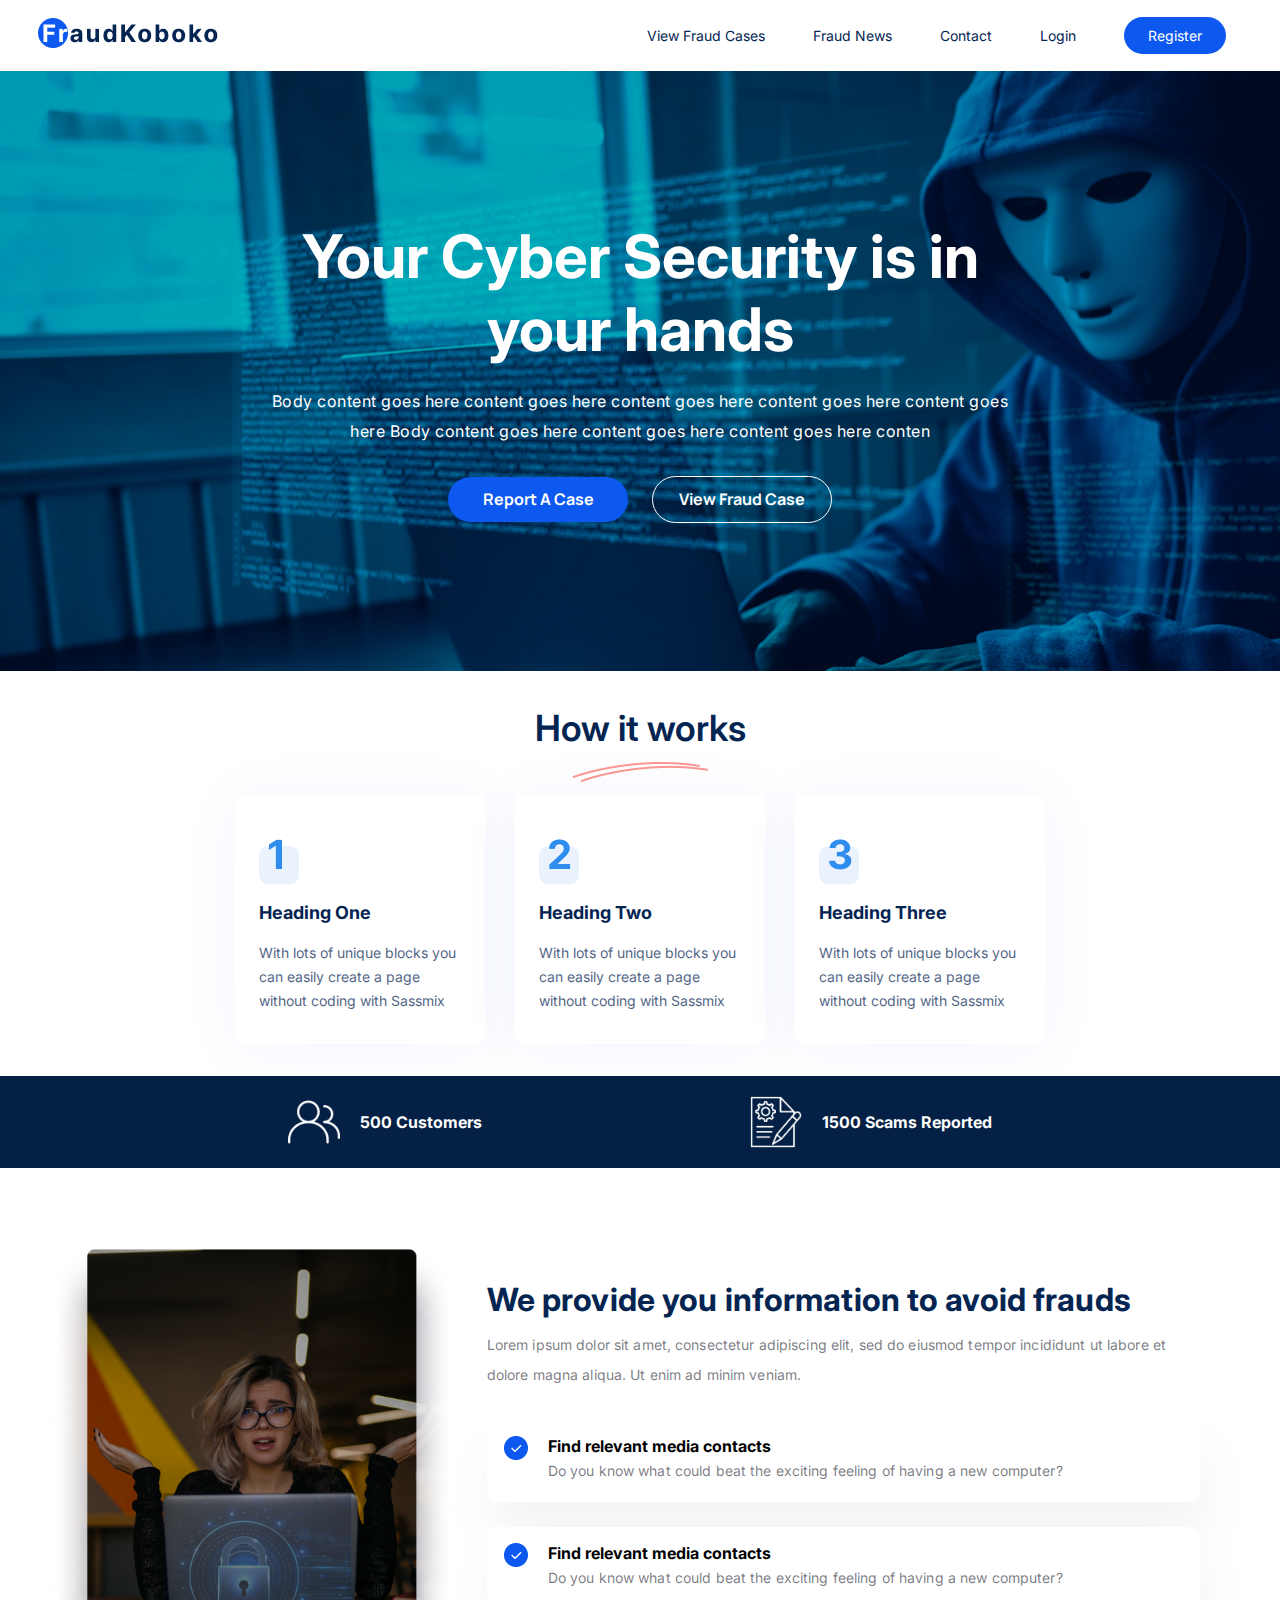
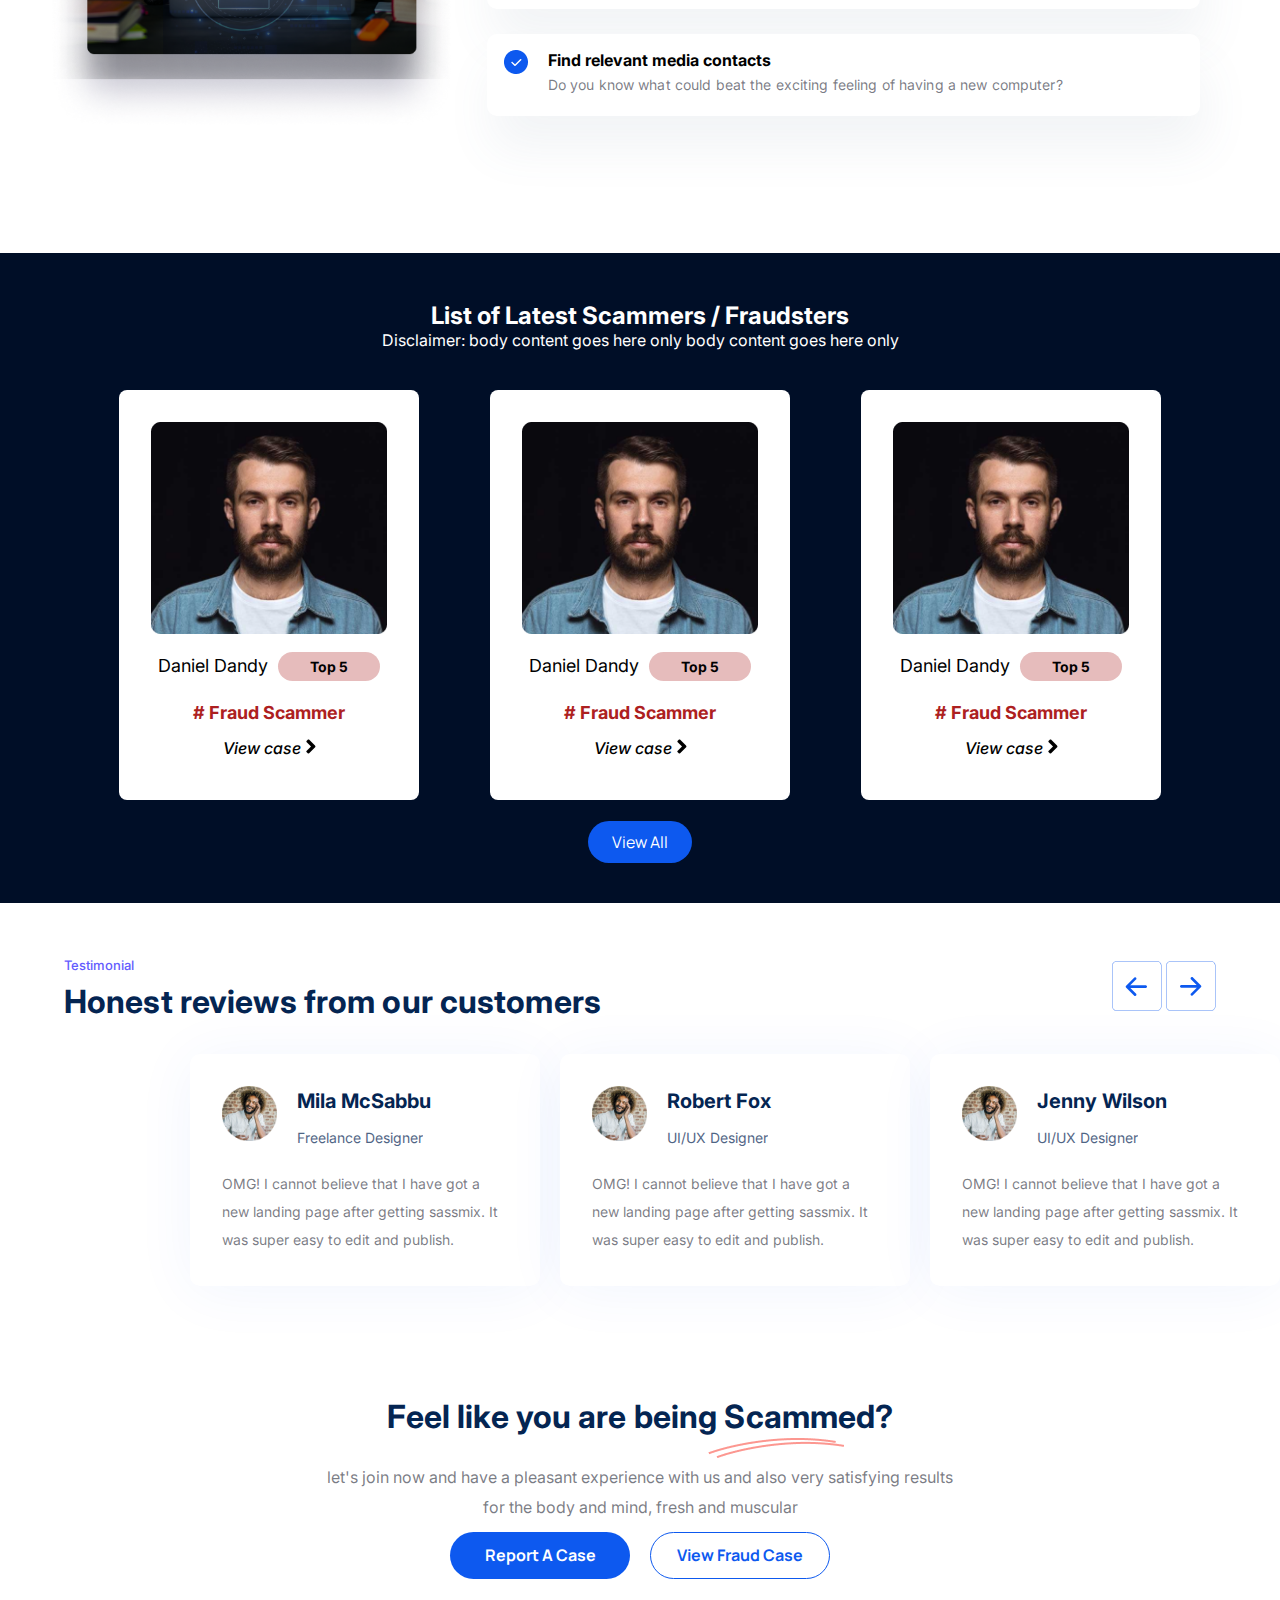
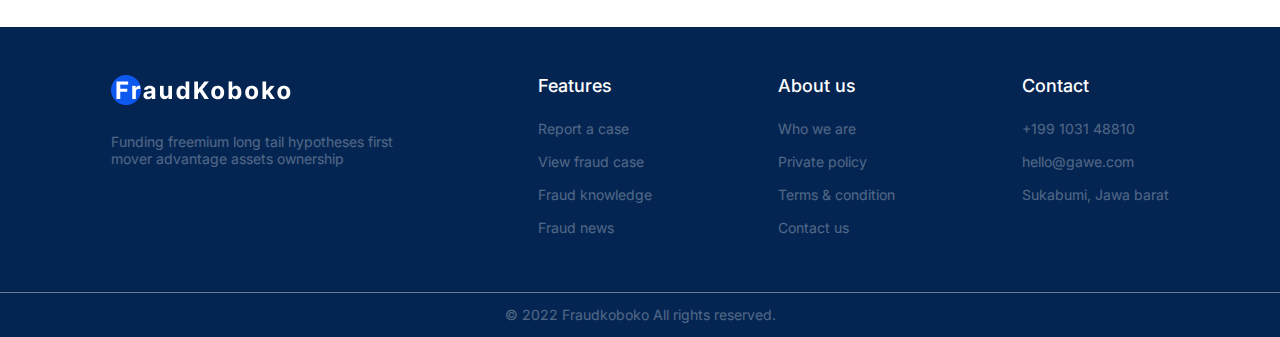
<file: index.html>
<!DOCTYPE html>
<html lang="en">
  <head>
    <meta charset="UTF-8" />
    <meta http-equiv="X-UA-Compatible" content="IE=edge" />
    <meta name="viewport" content="width=device-width, initial-scale=1.0" />
    <link rel="stylesheet" href="styles.css" />
    <title>Landing Page</title>
  </head>
  <body>

    <!-- Back to top button -->
    <button onclick="topFunction()" id="button" title="Go to top">Top</button>

    <!-- Nav Section -->
    <nav class="navbar">
      <div class="navs">
        <div class="brand-title">
          <a href="#logo">
            <img src="images/Logo (1).png" alt="logo" />
          </a>
        </div>
        <a href="#" class="toggle-button">
          <span class="bar"></span>
          <span class="bar"></span>
          <span class="bar"></span>
        </a>
        <div class="navbar-links">
          <ul class="nav-list" id="myTopnav">
            <li class="nav-list-item">
              <a class="nav-links" href="#nav-links">view fraud cases</a>
            </li>
            <li class="nav-list-item">
              <a class="nav-links" href="#nav-links">fraud news</a>
            </li>
            <li class="nav-list-item">
              <a class="nav-links" href="#nav-links">contact</a>
            </li>
            <li class="nav-list-item">
              <a class="nav-links" href="login.html">login</a>
            </li>
            <li class="nav-list-item active">
              <a class="nav-links" href="register.html">register</a>
            </li>
          </ul>
        </div>
      </div>
    </nav>

    <!-- Section Banner -->
    <section class="banner">
      <div class="banner-inner">
        <h2 class="banner-title">Your Cyber Security is in your hands</h2>
        <p class="banner-desc">
          Body content goes here content goes here content goes here content
          goes here content goes here Body content goes here content goes here
          content goes here conten
        </p>
        <div class="banner-buttons">
          <button class="banner-btn bg">report a case</button>
          <button class="banner-btn outline">view fraud case</button>
        </div>
      </div>
    </section>

    <!-- How it works -->
    <section class="how-it-works">
     <div class="how-works-header">
      <h2>How it works</h2>
      <img src="images/Group 19570.png" alt="feather" />
     </div>
      <div class="how-it-works-inner">
        
        <div class="work-box">
          <img src="images/Add.png" alt="one" />
          <h4>heading one</h4>
          <p>
            With lots of unique blocks you can easily create a page without
            coding with Sassmix
          </p>
        </div>
        <div class="work-box">
          <img src="images/Add (1).png" alt="one" />
          <h4>heading two</h4>
          <p>
            With lots of unique blocks you can easily create a page without
            coding with Sassmix
          </p>
        </div>
        <div class="work-box">
          <img src="images/Add (2).png" alt="one" />
          <h4>heading three</h4>
          <p>
            With lots of unique blocks you can easily create a page without
            coding with Sassmix
          </p>
        </div>
      </div>
    </section>

    <!-- Report Section -->
    <section class="report">
      <div class="report-inner">
        <div class="reports">
          <img src="images/funfacts-icon7.png" alt="report" />
          <h4>500 Customers</h4>
        </div>
        <div class="reports">
          <img src="images/funfacts-icon5.png" alt="report" />
          <h4>1500 Scams Reported</h4>
        </div>
      </div>
    </section>

    <!-- Imformation section -->
    <section class="information">
      <div class="information-inner">
        <div class="info-image">
          <img src="images/Img 2.png" alt="info-image" />
        </div>
        <div class="info-content">
          <h2>We provide you information to avoid frauds</h2>
          <p>
            Lorem ipsum dolor sit amet, consectetur adipiscing elit, sed do
            eiusmod tempor incididunt ut labore et dolore magna aliqua. Ut enim
            ad minim veniam.
          </p>
          <div class="infos">
            <div class="infos-inner">
              <img src="images/Icon (1).png" alt="check-icon" />
              <div class="infos-content">
                <h4>Find relevant media contacts</h4>
                <p>
                  Do you know what could beat the exciting feeling of having a
                  new computer?
                </p>
              </div>
            </div>
            <div class="infos-inner">
              <img src="images/Icon (1).png" alt="check-icon" />
              <div class="infos-content">
                <h4>Find relevant media contacts</h4>
                <p>
                  Do you know what could beat the exciting feeling of having a
                  new computer?
                </p>
              </div>
            </div>
            <div class="infos-inner">
              <img src="images/Icon (1).png" alt="check-icon" />
              <div class="infos-content">
                <h4>Find relevant media contacts</h4>
                <p>
                  Do you know what could beat the exciting feeling of having a
                  new computer?
                </p>
              </div>
            </div>
          </div>
        </div>
      </div>
    </section>

    <!-- Scammers section -->
    <section class="scammers">
      <div class="scammer-inner">
        <div class="scammer-header">
          <h2>List of Latest Scammers / Fraudsters</h2>
          <p>
            Disclaimer: body content goes here only body content goes here only
          </p>
        </div>
        <div class="scammer-contents">
          <div class="scammer">
            <img src="images/image (2).png" alt="scammer" />
            <h4>
              <span>Daniel Dandy</span>
              <span class="rate">Top 5</span>
            </h4>
            <p># Fraud Scammer</p>
            <a href="#scammer">
              <span>View case</span>
              <span>
                <img src="images/Vector (7).png" alt="scammer" />
              </span>
            </a>
          </div>
          <div class="scammer">
            <img src="images/image (2).png" alt="scammer" />
            <h4>
              <span>Daniel Dandy</span>
              <span class="rate">Top 5</span>
            </h4>
            <p># Fraud Scammer</p>
            <a href="#scammer">
              <span>View case</span>
              <span>
                <img src="images/Vector (7).png" alt="scammer" />
              </span>
            </a>
          </div>
          <div class="scammer">
            <img src="images/image (2).png" alt="scammer" />
            <h4>
              <span>Daniel Dandy</span>
              <span class="rate">Top 5</span>
            </h4>
            <p># Fraud Scammer</p>
            <a href="#scammer">
              <span>View case</span>
              <span>
                <img src="images/Vector (7).png" alt="scammer" />
              </span>
            </a>
          </div>
        </div>
        <div class="scammers-btn">
          <a href="#btn">View all</a>
        </div>
      </div>
    </section>

    <!-- Testimonial section -->
    <section class="testimonial">
      <div class="testimonial-header">
        <div class="testimonial-heading">
          <h5>Testimonial</h5>
          <h2>Honest reviews from our customers</h2>
        </div>
        <div class="controls">
          <a href="#controls">
            <img src="images/Group 343.png" alt="group" />
          </a>
          <a href="#controls">
            <img src="images/Group 344.png" alt="group" />
          </a>
        </div>
      </div>
      <div class="testimonials">
        <div class="testimonial-box">
          <div class="profile">
            <img src="images/Mask Group (1).png" alt="mask" />
            <div class="profile-details">
              <h4>Mila McSabbu</h4>
              <p>Freelance Designer</p>
            </div>
          </div>
          <p class="testimonial-desc">
            OMG! I cannot believe that I have got a new landing page after
            getting sassmix. It was super easy to edit and publish.
          </p>
        </div>
        <div class="testimonial-box">
          <div class="profile">
            <img src="images/Mask Group (1).png" alt="mask" />
            <div class="profile-details">
              <h4>Robert Fox</h4>
              <p>UI/UX Designer</p>
            </div>
          </div>
          <p class="testimonial-desc">
            OMG! I cannot believe that I have got a new landing page after
            getting sassmix. It was super easy to edit and publish.
          </p>
        </div>
        <div class="testimonial-box">
          <div class="profile">
            <img src="images/Mask Group (1).png" alt="mask" />
            <div class="profile-details">
              <h4>Jenny Wilson</h4>
              <p>UI/UX Designer</p>
            </div>
          </div>
          <p class="testimonial-desc">
            OMG! I cannot believe that I have got a new landing page after
            getting sassmix. It was super easy to edit and publish.
          </p>
        </div>
      </div>
    </section>

    <!-- Feel like being scammed -->
    <section class="scammed">
      <div class="scammed-inner">
        <h2>Feel like you are being Scammed?</h2>
        <img src="images/Group 19570.png" alt="feather" />
        <p>
          let's join now and have a pleasant experience with us and also very
          satisfying results for the body and mind, fresh and muscular
        </p>
        <div class="banner-buttons fraud">
          <button class="banner-btn bg">report a case</button>
          <button class="banner-btn outline" id="case">view fraud case</button>
        </div>
      </div>
    </section>

    <!-- Footer section -->
    <footer>
      <div class="footer-inner">
        <div class="footer-items">
          <a href="#logo">
            <img src="images/Logo (2).png" alt="logo" />
          </a>
          <p>
            Funding freemium long tail hypotheses first mover advantage assets
            ownership
          </p>
        </div>
        <div class="footer-items">
          <h4>Features</h4>
          <ul>
            <li>Report a case</li>
            <li>View fraud case</li>
            <li>Fraud knowledge</li>
            <li>Fraud news</li>
          </ul>
        </div>
        <div class="footer-items">
          <h4>About us</h4>
          <ul>
            <li>Who we are</li>
            <li>Private policy</li>
            <li>Terms & condition</li>
            <li>Contact us</li>
          </ul>
        </div>
        <div class="footer-items">
          <h4>Contact</h4>
          <ul>
            <li>+199 1031 48810</li>
            <li>hello@gawe.com</li>
            <li>Sukabumi, Jawa barat</li>
          </ul>
        </div>
      </div>
      <div class="foot-note">
        <p>© 2022 Fraudkoboko All rights reserved.</p>
      </div>
    </footer>

    <!-- Javscript -->
    <script src="script.js"></script>
  </body>
</html>
</file>
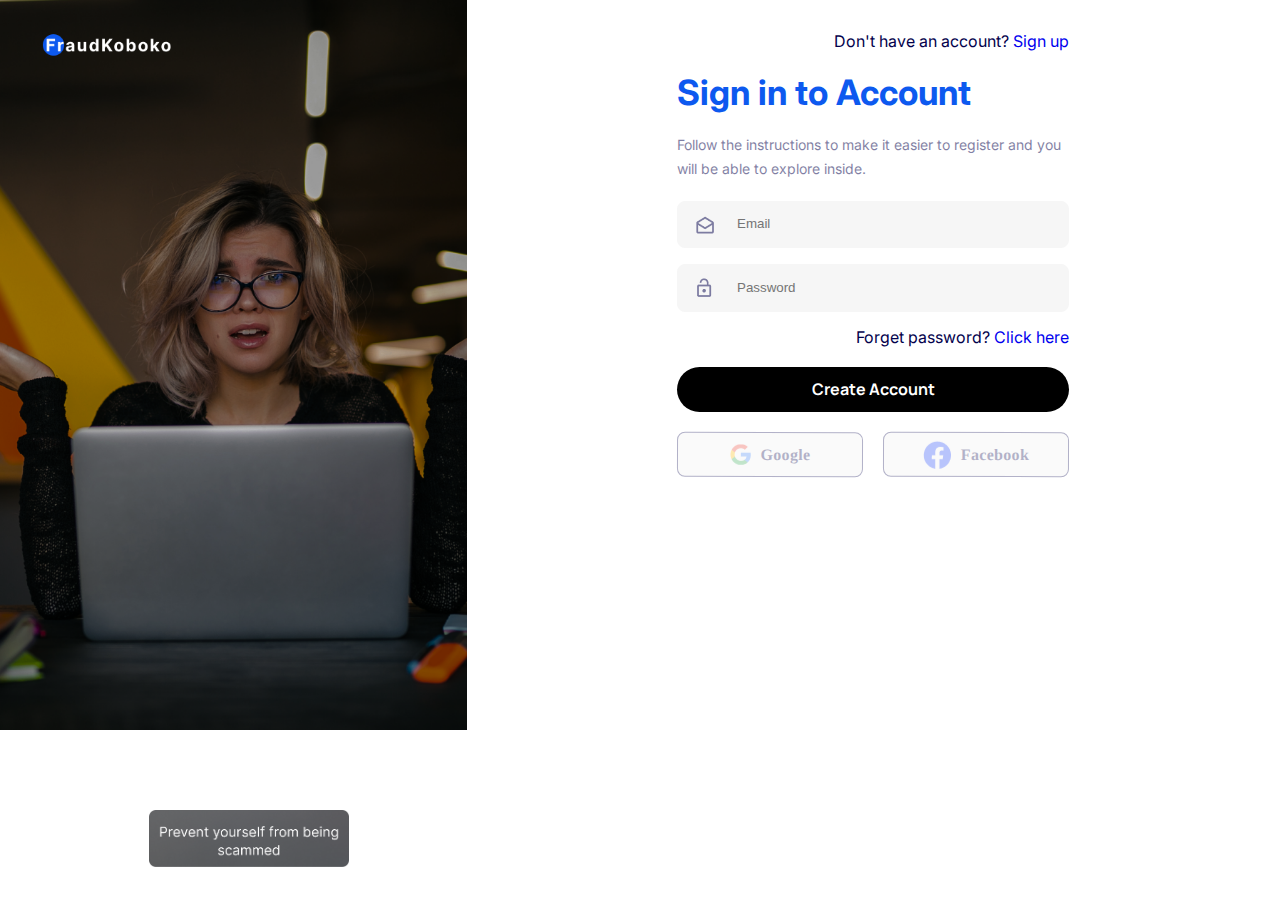
<file: login.html>
<!DOCTYPE html>
<html lang="en">
  <head>
    <meta charset="UTF-8" />
    <meta http-equiv="X-UA-Compatible" content="IE=edge" />
    <meta name="viewport" content="width=device-width, initial-scale=1.0" />
    <title>Login</title>
    <link rel="stylesheet" href="styles.css" />
  </head>
  <body>
    <!-- Create account page -->
    <div class="main">
      <div class="main-inner">
        <div class="main-image">
          
            <img src="images/img here.png" alt="logo" />
         
          <div class="protect">
            <img src="images/Group 1000001614.png" alt="protect">
          </div>
        </div>
        <div class="sign-up-form">
          <form action="">
            <p>Don't have an account? <a href="#sign-in">Sign up</a></p>
            <div class="forms">
              <h2>Sign in to Account</h2>
              <p class="form-instruction">
                Follow the instructions to make it easier to register and you
                will be able to explore inside.
              </p>
              <div class="input-group input-group-icon">
                <input type="email" placeholder="Email">
                <div class="input-icon">
                    <img src="images/Group (1).png" alt="icon">
                </div>
              </div>
              <div class="input-group input-group-icon">
                <input type="password" placeholder="Password">
                <div class="input-icon">
                    <img src="images/Vector (8).png" alt="icon">
                </div>
              </div>
              <p>Forget password? <a href="#sign-in">Click here</a></p>
              <div class="form-button">
                <button class="f-btn">Create Account</button>
              </div>
              <div class="register-with">
                <button class="f-btn">
                    <img src="images/image 4.png" alt="">
                    <span>Google</span>
                </button>
                <button class="f-btn">
                    <img src="images/Vector (9).png" alt="">
                    <span>Facebook</span>
                </button>
              </div>
            </div>
          </form>
        </div>
      </div>
    </div>
  </body>
</html>
</file>
<file: styles.css>
/* General styling  */
@import url("https://fonts.googleapis.com/css2?family=Inter:wght@300;500&family=Manrope:wght@300&display=swap");
@import url("https://fonts.googleapis.com/css2?family=Inter:wght@300&family=Manrope:wght@300&display=swap");

* {
  margin: 0;
  padding: 0;
  box-sizing: border-box;
}

body {
  position: relative;
  width: 100%;
  height: 100%;
  overflow-x: hidden;
  overflow-y: scroll;
}

ul {
  margin: 0;
  padding: 0;
  list-style: none;
}

a {
  text-decoration: none;
}

/* Back to top section */
#button {
  display: none;
  position: fixed;
  bottom: 20px;
  right: 30px;
  z-index: 99;
  font-size: 18px;
  border: none;
  outline: none;
  background-color: red;
  color: white;
  cursor: pointer;
  padding: 15px;
  border-radius: 4px;
}

#button:hover {
  background-color: #555;
}

/* Nav section */
.navbar {
  width: 100%;
  position: relative;
  padding: 10px 30px;
}

.navs {
  display: flex;
  position: relative;
  justify-content: space-between;
  align-items: center;
  background-color: white;
}

.brand-title {
  margin: 0.5rem;
}

.navbar-links {
  height: 100%;
}

.navbar-links ul {
  display: flex;
  margin: 0;
  padding: 0;
}

.navs .nav-list .nav-list-item {
  text-transform: capitalize;
  padding: 10px 24px;
}

.navs .nav-list .nav-list-item .nav-links {
  font-family: "Inter", sans-serif;
  font-style: normal;
  font-weight: 400;
  font-size: 14px;
  line-height: 28px;
  color: #042552;
}

.navs .nav-list .nav-list-item.active .nav-links {
  background: #0d59ef;
  border-radius: 50px;
  color: #fff;
  padding: 10px 24px;
}

.toggle-button {
  position: absolute;
  top: 0.75rem;
  right: 1rem;
  display: none;
  flex-direction: column;
  justify-content: space-between;
  width: 30px;
  height: 21px;
}

.toggle-button .bar {
  height: 3px;
  width: 100%;
  background-color: black;
  border-radius: 10px;
}

/* Banner Section */
.banner {
  display: flex;
  align-items: center;
  background-image: url("images/new-banner-5\ 1.png");
  width: 100%;
  height: 600px;
  background-size: cover;
  background-repeat: no-repeat;
}

.banner .banner-inner {
  display: flex;
  flex-direction: column;
  align-items: center;
  justify-content: center;
  width: 60vw;
  margin: 0 auto;
  color: #ffffff;
  text-align: center;
}

.banner-inner .banner-title {
  font-family: "Inter", sans-serif;
  font-style: normal;
  font-weight: bolder;
  font-size: 60px;
  line-height: 73px;
  margin-bottom: 20px;
}

.banner-inner .banner-desc {
  font-family: "Inter", sans-serif;
  font-style: normal;
  font-weight: 400;
  font-size: 16px;
  line-height: 30px;
  letter-spacing: 0.5px;
  margin-bottom: 30px;
}

.banner-buttons {
  position: relative;
}

.banner-buttons button {
  width: 180px;
  box-sizing: border-box;
  border-radius: 50px;
  font-family: "Manrope", sans-serif;
  font-style: normal;
  font-weight: 700;
  font-size: 16px;
  line-height: 25px;
  text-transform: capitalize;
  margin: 0px 10px;
  padding: 10px 24px;
  outline: none;
  color: #ffffff;
}

.bg {
  background: #0d59ef;
  border: none;
}

.outline {
  background: transparent;
  border: 1px solid #ffffff;
}

.how-it-works {
  width: 100%;
  position: relative;
  padding: 2rem;
}

.how-works-header {
  display: flex;
  flex-direction: column;
  justify-content: center;
  align-items: center;
}

.how-works-header h2 {
  font-family: "Inter", sans-serif;
  font-style: normal;
  font-weight: 600;
  font-size: 36px;
  line-height: 50px;
  color: #042552;
}

.how-it-works-inner {
  display: grid;
  grid-template-columns: auto auto auto;
  grid-gap: 30px;
  justify-content: center;
  align-items: center;
  margin: 0 auto;
}

.how-it-works-inner .work-box {
  width: 250px;
  height: 250px;
  background: #ffffff;
  box-shadow: 0px 4px 60px rgba(13, 89, 239, 0.06);
  border-radius: 10px;
  padding: 1.5rem;
  font-family: "Inter", sans-serif;
  font-style: normal;
  display: grid;
  grid-gap: 0;
  justify-content: center;
  align-items: center;
}

.work-box h4 {
  font-weight: 700;
  font-size: 18px;
  line-height: 26px;
  color: #042552;
  text-transform: capitalize;
}

.work-box p {
  font-weight: 400;
  font-size: 14px;
  line-height: 24px;
  color: #042552;
  opacity: 0.7;
}

/* Reports */
.report {
  position: relative;
  width: 100%;
  padding: 20px;
  background: #042044;
}

.report-inner {
  display: flex;
  justify-content: space-evenly;
  align-items: center;
}

.reports {
  display: flex;
  justify-content: space-between;
  align-items: center;
  color: #ffffff;
  text-align: center;
  font-family: "Inter", sans-serif;
}

.reports img {
  margin-right: 20px;
}

/* Information */
.information {
  padding: 5rem 3rem;
  width: 100%;
  position: relative;
}

.information-inner {
  display: flex;
  justify-content: space-evenly;
  align-items: self-start;
}

.info-image {
  position: relative;
}

.info-image img {
  width: 100%;
  height: 100%;
  object-fit: contain;
}

.info-content {
  padding: 2rem;
  font-family: "Inter", sans-serif;
  font-style: normal;
}

.info-content h2 {
  font-weight: 700;
  font-size: 32px;
  line-height: 124%;
  letter-spacing: 0.12px;
  color: #042552;
  margin-bottom: 10px;
}

.info-content p {
  font-weight: 400;
  font-size: 14px;
  line-height: 30px;
  letter-spacing: 0.12px;
  color: rgba(30, 37, 50, 0.6);
}

.infos {
  display: grid;
  margin-top: 30px;
}

.infos .infos-inner {
  display: flex;
  align-items: flex-start;
  margin-bottom: 25px;
  background: #ffffff;
  box-shadow: 4.66667px 32.6667px 46.6667px rgba(83, 117, 134, 0.08);
  border-radius: 10px;
  padding: 1rem;
}

.infos .infos-inner img {
  margin-right: 20px;
}

/* Scammers */
.scammers {
  background: url("images/Rectangle\ 2.png");
  width: 100%;
  padding: 3rem;
  text-align: center;
}

.scammer-inner {
  display: flex;
  flex-direction: column;
  color: #ffffff;
}

.scammer-header {
  margin-bottom: 40px;
  font-family: "Inter", sans-serif;
}

.scammer-contents {
  display: flex;
  justify-content: space-evenly;
  align-items: center;
}

.scammer {
  width: 300px;
  background: #ffffff;
  border-radius: 8px;
  padding: 2rem;
  display: flex;
  flex-direction: column;
  font-family: "Inter", sans-serif;
  font-style: normal;
}

.scammer h4 {
  font-weight: 400;
  font-size: 18px;
  line-height: 160%;
  color: #000000;
  margin: 18px 0;
}

.scammer h4 .rate {
  background: rgba(173, 32, 32, 0.3);
  border-radius: 15.3226px;
  padding: 6px 32px;
  font-size: 14px;
  font-weight: bold;
  margin-left: 5px;
}

.scammer p {
  font-weight: 700;
  font-size: 18px;
  line-height: 160%;
  color: #ad2020;
}

.scammer a {
  font-style: italic;
  font-weight: 500;
  font-size: 16px;
  color: #000000;
  display: flex;
  justify-content: center;
  align-items: center;
  margin: 10px 0;
}

.scammer a img {
  margin-left: 5px;
}

.scammers-btn {
  margin-top: 30px;
}

.scammers-btn a {
  width: 180px;
  border-radius: 50px;
  font-family: "Manrope";
  font-style: normal;
  font-size: 16px;
  line-height: 25px;
  text-transform: capitalize;
  margin: 0px 10px;
  padding: 10px 24px;
  outline: none;
  color: #ffffff;
  background: #0d59ef;
}

/* Testimonials */
.testimonial {
  padding: 3rem 0;
  padding-left: 4rem;
  width: 100%;
  position: relative;
}

.testimonial-header {
  display: flex;
  justify-content: space-between;
  align-items: center;
  padding-right: 4rem;
  margin-bottom: 30px;
}

.testimonial-header .testimonial-heading {
  position: relative;
  font-family: "Inter", sans-serif;
  font-style: normal;
}

.testimonial-heading h5 {
  font-weight: 500;
  font-size: 13px;
  line-height: 28px;
  color: #645cfe;
}

.testimonial-heading h2 {
  font-weight: 700;
  font-size: 32px;
  line-height: 45px;
  letter-spacing: 0.12px;
  color: #042552;
}

.testimonials {
  display: flex;
  align-items: center;
  justify-content: flex-end;
}

.testimonials .testimonial-box {
  width: 350px;
  background: #ffffff;
  box-shadow: 0px 4px 60px rgba(13, 89, 239, 0.06);
  border-radius: 10px;
  margin-left: 20px;
  padding: 2rem;
}

.testimonials .testimonial-box img {
  width: 55px;
  height: 55px;
}

.profile {
  display: flex;
  align-items: flex-start;
  margin-bottom: 20px;
}

.profile .profile-details {
  font-family: "Inter", sans-serif;
  font-style: normal;
  margin-left: 20px;
}

.profile .profile-details h4 {
  font-family: "Inter", sans-serif;
  font-style: normal;
  font-weight: 700;
  font-size: 20px;
  line-height: 30px;
  color: #042552;
  margin-bottom: 10px;
}

.profile .profile-details p {
  font-weight: 400;
  font-size: 14px;
  line-height: 24px;
  color: #042552;
  opacity: 0.7;
}

.testimonial-desc {
  font-family: "Inter", sans-serif;
  font-style: normal;
  font-weight: 400;
  font-size: 14px;
  line-height: 28px;
  color: rgba(30, 37, 50, 0.6);
}

/* Feel like being scammed */
.scammed {
  padding: 3rem;
  width: 100%;
  position: relative;
}

.scammed-inner {
  display: flex;
  flex-direction: column;
  justify-content: center;
  align-items: center;
  font-family: "Inter", sans-serif;
  font-style: normal;
  width: 50vw;
  margin: 0 auto;
  position: relative;
}

.scammed-inner h2 {
  font-weight: 700;
  font-size: 32px;
  line-height: 30px;
  text-align: center;
  letter-spacing: 0.12px;
  margin: 20px 0;
  color: #042552;
}

.scammed img {
  position: absolute;
  top: 24%;
  right: 18%;
}

.scammed-inner p {
  font-weight: 400;
  font-size: 16px;
  line-height: 30px;
  text-align: center;
  color: rgba(30, 37, 50, 0.6);
  margin: 10px 0;
}

.fraud {
  display: flex;
}

#case {
  border: 1px solid #0d59ef;
  color: #0d59ef;
}

/* Footer */
footer {
  background: #042552;
}

footer .footer-inner {
  display: flex;
  justify-content: space-around;
  align-items: flex-start;
  padding: 3rem;
}

footer .footer-inner .footer-items {
  display: flex;
  flex-direction: column;
  position: relative;
}

footer .footer-inner .footer-items a {
  margin-bottom: 15px;
}

footer .footer-inner .footer-items h4 {
  font-family: "Inter", sans-serif;
  font-style: normal;
  color: #ffffff;
  font-weight: 500;
  font-size: 18px;
  line-height: 22px;
  margin-bottom: 15px;
}

footer .footer-inner .footer-items ul li,
footer .footer-inner .footer-items p {
  font-family: "Inter", sans-serif;
  font-style: normal;
  color: #ffffff;
  font-weight: 400;
  font-size: 14px;
  line-height: 17px;
  opacity: 0.3;
  padding: 8px 0;
  max-width: 300px;
}

footer .foot-note {
  border-top: 1px solid rgba(255, 255, 255, 0.4);
  display: flex;
  justify-content: center;
  align-items: center;
  padding: 10px 0;
}

footer .foot-note p {
  font-family: "Inter", sans-serif;
  font-style: normal;
  font-weight: 400;
  font-size: 14px;
  line-height: 24px;
  text-align: center;
  color: #ffffff;
  opacity: 0.3;
}

/* Media queries */
@media (max-width: 1024px) {
  .banner {
    width: 100%;
    height: 600px;
    background-size: cover;
  }

  .navs .nav-list .nav-list-item {
    padding: 10px;
  }

  .navs .nav-list .nav-list-item .nav-links {
    font-size: 12px;
  }
}

@media (max-width: 768px) {
  .navs {
    flex-direction: column;
    align-items: flex-start;
  }

  .toggle-button {
    display: flex;
  }

  .navbar-links {
    display: none;
    width: 100%;
  }

  .navbar-links ul {
    width: 100%;
    flex-direction: column;
  }

  .navbar-links ul li {
    text-align: center;
  }

  .navbar-links.active {
    display: flex;
  }

  .banner .banner-inner {
    width: 80vw;
  }

  .banner-inner .banner-title {
    font-size: 45px;
    line-height: 55px;
  }

  .how-it-works-inner .work-box {
    width: 200px;
  }

  .info-content {
    padding: 0;
  }

  .scammers {
    padding: 2rem;
  }

  .scammer-contents {
    display: grid;
    grid-template-columns: auto auto;
  }

  .scammer {
    width: 100%;
    margin-bottom: 20px;
  }

  .scammed img {
    top: 28%;
    right: 8%;
    width: 120px;
    height: 40px;
  }

  .controls img {
    width: 45px;
    height: 45px;
  }

  .testimonial-heading h2 {
    font-size: 22px;
    line-height: 35px;
  }

  .testimonials .testimonial-box {
    padding: 1rem;
    width: 100%;
  }

  .profile .profile-details {
    margin-left: 8px;
  }

  .profile .profile-details h4 {
    font-size: 13px;
    line-height: 22px;
  }

  .profile .profile-details p {
    font-weight: 400;
    font-size: 10px;
    line-height: 24px;
    color: #042552;
    opacity: 0.7;
  }
}

@media (max-width: 600px) {
  .navs {
    flex-direction: column;
    align-items: flex-start;
  }

  .nav-list {
    flex-direction: column;
  }

  .how-it-works-inner {
    grid-template-columns: auto;
  }

  .banner-inner .banner-title {
    font-size: 30px;
    line-height: 40px;
  }

  .banner-buttons button {
    margin-bottom: 20px;
  }

  .how-it-works-inner .work-box {
    width: 250px;
  }

  .how-works-header h2 {
    font-size: 20px;
    line-height: 20px;
  }

  .report-inner {
    flex-direction: column;
  }

  .reports {
    justify-content: space-evenly;
    margin-bottom: 25px;
    width: 100%;
  }

  .reports img {
    margin-right: 0;
  }

  .information-inner {
    flex-direction: column;
  }

  .information {
    padding: 2rem;
  }

  .info-content h2 {
    font-size: 20px;
    line-height: 30px;
  }

  .scammer-contents {
    grid-template-columns: auto;
  }

  .testimonial {
    padding-left: 0;
  }

  .testimonial-header {
    padding-left: 0;
    padding-right: 0;
    padding: 1.4rem;
  }

  .testimonials {
    flex-direction: column;
    padding: 1rem;
  }

  .testimonial .testimonial-box {
    margin-left: 0;
    margin-bottom: 13px;
  }

  .controls img {
    width: 25px;
    height: 25px;
  }

  .scammed {
    padding: 3rem 0;
  }

  .scammed img {
    top: 10%;
    right: 5%;
    width: 120px;
    height: 60px;
  }

  .scammed-inner h2 {
    font-size: 20px;
  }

  .scammed-inner {
    width: 80vw;
  }

  .fraud {
    flex-direction: column;
  }

  footer .footer-inner {
    flex-direction: column;
  }

  footer .footer-inner .footer-items {
    margin-bottom: 20px;
  }
}

@media (max-width: 375px) {
  .scammed img {
    top: 15%;
    right: 10%;
    width: 120px;
    height: 60px;
  }
}

@media (max-width: 320px) {
  .scammer h4 .rate {
    padding: 6px 22px;
  }

  .scammer {
    padding: 1.5rem;
  }

  .scammed img {
    top: 18%;
    right: 8%;
    width: 120px;
    height: 40px;
  }
}

/* Create an account styling */
.main {
  width: 100%;
  height: 100vh;
  background: #ffffff;
}

.main-inner {
  display: flex;
  justify-content: flex-start;
  height: inherit;
}

.main-image {
  width: 800px;
  position: relative;
}

.main-image img {
  width: 100%;
  height: inherit;
  object-fit: cover;
}

.main-inner .protect {
  position: absolute;
  top: 90%;
  left: 32%;
}

.protect img {
  width: 200px;
  height: 100%;
}

@media (max-width: 1024px) {
  .main-inner .protect {
    top: 65%;
    left: 30%;
  }

  .protect img {
    width: 200px;
    height: 100%;
  }
}

/* Forrms  */
.sign-up-form {
  width: 100%;
  padding: 2rem 5rem;
}
.sign-up-form form {
  width: 60%;
  margin: 0 auto;
}
.sign-up-form form p {
  text-align: right;
  font-family: "Inter";
  font-style: normal;
  font-weight: 400;
  font-size: 16px;
  line-height: 19px;
  color: #03014c;
  margin-bottom: 20px;
}
.forms {
  text-align: left;
  font-family: "Inter";
  font-style: normal;
}
.forms h2 {
  font-weight: 700;
  font-size: 35px;
  line-height: 42px;
  color: #0d59ef;
  margin-bottom: 20px;
}
.sign-up-form .forms .form-instruction {
  font-weight: 400;
  font-size: 14px;
  line-height: 24px;
  color: #03014c;
  opacity: 0.5;
  text-align: left;
}
input {
  width: 100%;
  padding: 1em;
  line-height: 1.4;
  border: 1px solid #f6f6f6;
  background: #f6f6f6;
  border-radius: 8px;
  transition: 0.35s ease-in-out;
  transition: all 0.35s ease-in-out;
}
input:focus {
  outline: 0;
  border-color: #f6f6f6;
}
input:focus + .input-icon img {
  color: #f6f6f6;
}
input:focus + .input-icon:after {
  border-right-color: #f6f6f6;
}
.input-group {
  margin-bottom: 1em;
  zoom: 1;
}
.input-group:before,
.input-group:after {
  content: "";
  display: table;
}
.input-group:after {
  clear: both;
}
.input-group-icon {
  position: relative;
}
.input-group-icon input {
  padding-left: 4.4em;
}
.input-group-icon .input-icon {
  position: absolute;
  top: 0;
  left: 0;
  width: 3.4em;
  height: 3.4em;
  line-height: 3.4em;
  text-align: center;
  pointer-events: none;
}
.input-group-icon .input-icon:after {
  position: absolute;
  top: 0.6em;
  bottom: 0.6em;
  left: 3.4em;
  display: block;
  content: "";
  transition: all 0.35s ease-in-out;
}
.input-group-icon .input-icon img {
  transition: 0.35s ease-in-out;
  transition: all 0.35s ease-in-out;
}
.form-button {
  box-sizing: border-box;
  display: flex;
  justify-content: center;
  align-items: center;
}
.form-button button {
  background: #000000;
  border-radius: 100px;
  border: none;
  color: #ffffff;
  width: 100%;
  font-family: "Manrope", sans-serif;
  font-style: normal;
  font-weight: 700;
  font-size: 16px;
  padding: 10px 24px;
  line-height: 25px;
  text-transform: capitalize;
  outline: none;
}
.register-with {
  display: flex;
  justify-content: space-between;
  align-items: center;
  margin-top: 20px;
}
.register-with button {
  width: 100%;
  opacity: 0.3;
  border: 0.8px solid #03014c;
  box-sizing: border-box;
  border-radius: 8px;
  transform: rotate(0.15deg);
  height: 45px;
  display: flex;
  justify-content: center;
  align-items: center;
}
.register-with button:nth-child(1) {
  margin-right: 20px;
}
.register-with button span {
  font-family: "Open Sans";
  font-style: normal;
  font-weight: 600;
  font-size: 16px;
  line-height: 19px;
  letter-spacing: 0.02em;
  color: #03014c;
  margin-left: 10px;
  z-index: 99999;
  opacity: 1;
}
@media only screen and (max-width: 768px) {
  .main-inner {
    flex-direction: column;
  }
  .main-image {
    width: 100%;
    margin-bottom: 40px;
  }
  .main-image img {
    width: 100%;
    height: 100%;
    object-fit: cover;
  }
  .main-inner .protect {
    top: 75%;
    left: 24%;
  }
  .sign-up-form {
    width: 100%;
    padding: 2rem 3rem;
  }
  .sign-up-form form {
    width: 80%;
  }
}
@media only screen and (max-width: 688px) {
  .main-inner .protect {
    top: 75%;
    left: 40%;
  }
  .main-inner .protect img {
    width: 200px;
    height: 100%;
  }
}
@media only screen and (max-width: 568px) {
  .col-half {
    width: 100%;
    padding-right: 0;
  }
  .sign-up-form {
    padding: 2rem;
  }
  .sign-up-form form {
    width: 100%;
  }
  .sign-up-form form p {
    text-align: center;
    font-size: 14px;
    line-height: 19px;
  }
  .forms h2 {
    font-size: 24px;
    line-height: 32px;
  }
  .register-with button:nth-child(1) {
    margin-right: 10px;
  }
  .register-with button span {
    font-size: 14px;
    line-height: 19px;
    margin-left: 5px;
  }
  .main-inner .protect {
    top: 72%;
    left: 21%;
  }
  .protect img {
    width: 200px;
  }
}
</file>
